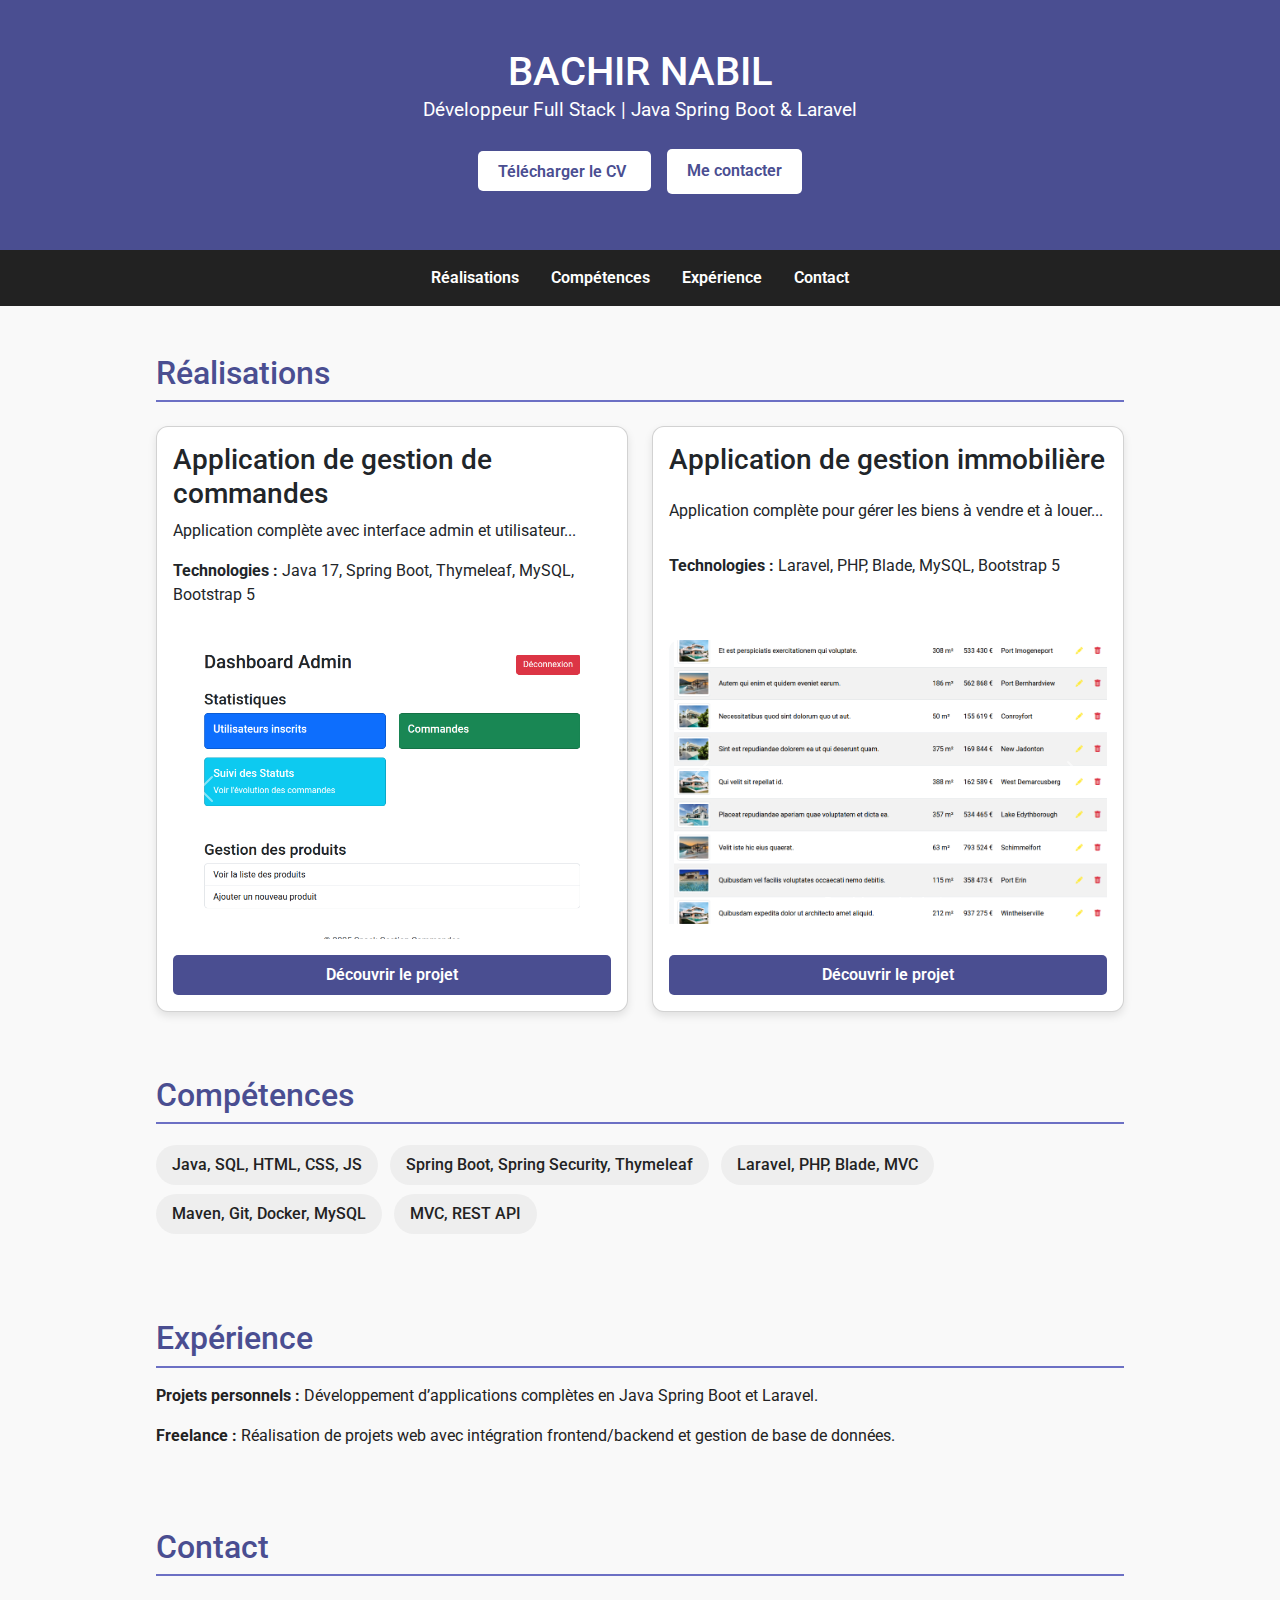
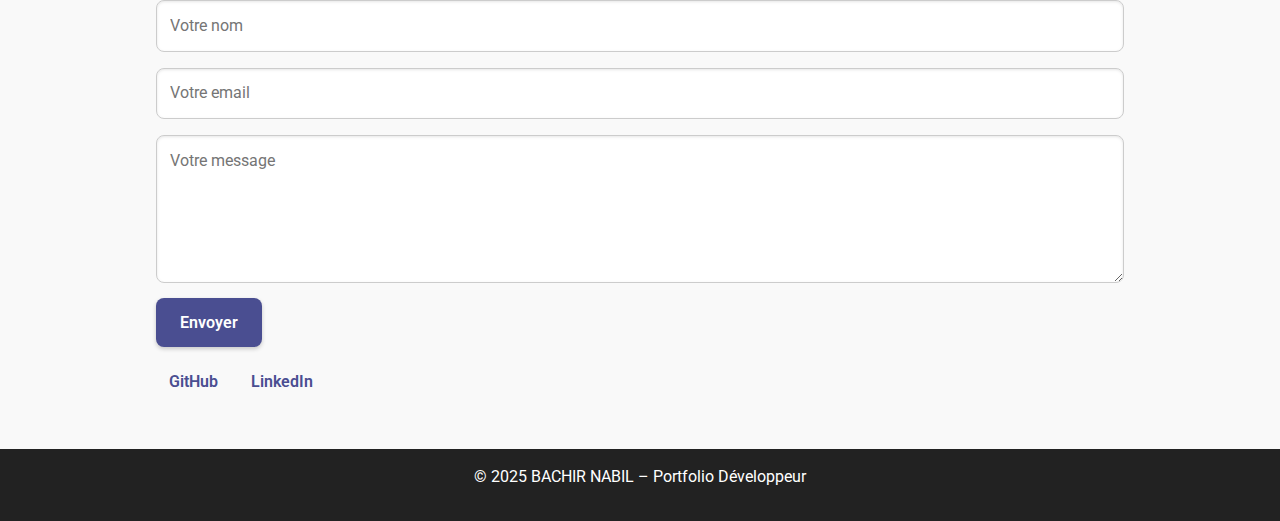
<file: index.html>
<!DOCTYPE html>
<html lang="fr">
<head>
  <meta charset="UTF-8">
  <meta name="viewport" content="width=device-width, initial-scale=1.0">
  <title>Portfolio Développeur – BACHIR NABIL</title>

  <link href="https://fonts.googleapis.com/css2?family=Poppins:wght@400;600&family=Roboto:wght@400;500&display=swap" rel="stylesheet">

  <link href="https://cdn.jsdelivr.net/npm/bootstrap@5.3.0/dist/css/bootstrap.min.css" rel="stylesheet">

  <link rel="stylesheet" href="style.css">

</head>
<body>

  <header>
    <h1>BACHIR NABIL</h1>
    <p>Développeur Full Stack | Java Spring Boot & Laravel</p>
    <div class="boutons-header">
     <!-- Bouton principal : téléchargement direct si possible -->
      <!-- Bouton CV -->
    <!-- Pour PC : téléchargement -->
<!-- Pour PC : téléchargement -->
<!-- Pour PC : téléchargement -->
<!-- Bouton CV unique, compatible PC et mobile -->
<!-- Pour PC : téléchargement -->
<a href="assets/CV.pdf" class="btn d-none d-md-inline" download="CV_Bachir_Nabil.pdf">
  Télécharger le CV
</a>

<!-- Pour mobile : ouverture dans un nouvel onglet -->
<a href="assets/CV.pdf" class="btn d-inline d-md-none" target="_blank" rel="noopener noreferrer">
  Ouvrir le CV
</a>








      <a href="#contact" class="btn">Me contacter</a>
    </div>
  </header>

  <nav>
    <a href="#projets">Réalisations</a>
    <a href="#competences">Compétences</a>
    <a href="#experience">Expérience</a>
    <a href="#contact">Contact</a>
  </nav>

  <section id="projets">
    <h2>Réalisations</h2>
    <div class="grid">

      <div class="card">
        <h3>Application de gestion de commandes</h3>
        <p>Application complète avec interface admin et utilisateur...</p>
        <p><strong>Technologies :</strong> Java 17, Spring Boot, Thymeleaf, MySQL, Bootstrap 5</p>

        <div id="carouselProjet1" class="carousel slide mt-3" data-bs-ride="carousel" data-bs-interval="3000">
          <div class="carousel-inner">
            <div class="carousel-item active">
              <img src="assets/projet1-dashboard.png" class="d-block w-100" alt="Dashboard Admin">
              <div class="carousel-caption">Dashboard Admin</div>
            </div>
            <div class="carousel-item">
              <img src="assets/projet1-produits.png" class="d-block w-100" alt="Gestion produits">
              <div class="carousel-caption">Gestion produits</div>
            </div>
            <div class="carousel-item">
              <img src="assets/projet1-accueil.png" class="d-block w-100" alt="Accueil utilisateur">
              <div class="carousel-caption">Accueil utilisateur</div>
            </div>
          </div>

          <button class="carousel-control-prev" type="button" data-bs-target="#carouselProjet1" data-bs-slide="prev">
            <span class="carousel-control-prev-icon"></span>
            <span class="visually-hidden">Précédent</span>
          </button>
          <button class="carousel-control-next" type="button" data-bs-target="#carouselProjet1" data-bs-slide="next">
            <span class="carousel-control-next-icon"></span>
            <span class="visually-hidden">Suivant</span>
          </button>
        </div>

        <a href="projet1.html" class="btn-projet mt-3">Découvrir le projet</a>
      </div>

      <div class="card">
        <h3>Application de gestion immobilière</h3>
        <p>Application complète pour gérer les biens à vendre et à louer...</p>
        <p><strong>Technologies :</strong> Laravel, PHP, Blade, MySQL, Bootstrap 5</p>

        <div id="carouselProjet2" class="carousel slide mt-3" data-bs-ride="carousel" data-bs-interval="3000">
          <div class="carousel-inner">
            <div class="carousel-item active">
              <img src="assets/properties/maison1.png" class="d-block w-100" alt="Dashboard Admin">
              <div class="carousel-caption">Dashboard Admin</div>
            </div>
            <div class="carousel-item">
              <img src="assets/properties/maison2.png" class="d-block w-100" alt="Liste des biens">
              <div class="carousel-caption">Liste des biens</div>
            </div>
            <div class="carousel-item">
              <img src="assets/properties/maison3.png" class="d-block w-100" alt="Page détail">
              <div class="carousel-caption">Page détail</div>
            </div>
          </div>

          <button class="carousel-control-prev" type="button" data-bs-target="#carouselProjet2" data-bs-slide="prev">
            <span class="carousel-control-prev-icon"></span>
            <span class="visually-hidden">Précédent</span>
          </button>
          <button class="carousel-control-next" type="button" data-bs-target="#carouselProjet2" data-bs-slide="next">
            <span class="carousel-control-next-icon"></span>
            <span class="visually-hidden">Suivant</span>
          </button>
        </div>

        <a href="projet2.html" class="btn-projet mt-3">Découvrir le projet</a>
      </div>

    </div>
  </section>

  <section id="competences">
    <h2>Compétences</h2>
    <ul>
      <li>Java, SQL, HTML, CSS, JS</li>
      <li>Spring Boot, Spring Security, Thymeleaf</li>
      <li>Laravel, PHP, Blade, MVC</li>
      <li>Maven, Git, Docker, MySQL</li>
      <li>MVC, REST API</li>
    </ul>
  </section>

  <section id="experience">
    <h2>Expérience</h2>
    <p><strong>Projets personnels :</strong> Développement d’applications complètes en Java Spring Boot et Laravel.</p>
    <p><strong>Freelance :</strong> Réalisation de projets web avec intégration frontend/backend et gestion de base de données.</p>
  </section>

 <section id="contact">
  <h2>Contact</h2>
  <form id="contact-form" class="contact-form" action="https://formspree.io/f/mandzoaa" method="POST">
    <input type="text" name="name" placeholder="Votre nom" required>
    <input type="email" name="email" placeholder="Votre email" required>
    <textarea name="message" rows="5" placeholder="Votre message" required></textarea>
    <button type="submit">Envoyer</button>
  </form>
  <p id="form-message" style="display:none; color:green; margin-top:10px;">
    Merci ! Votre message a été envoyé.
  </p>
  <div class="liens-contact mt-3">
    <a href="https://github.com/nabilBac" target="_blank" class="btn">GitHub</a>
    <a href="https://www.linkedin.com/in/nabil-bachir-8bb660268" target="_blank">LinkedIn</a>



  </div>
</section>

<script>
  const form = document.getElementById('contact-form');
  const message = document.getElementById('form-message');

  form.addEventListener('submit', async (e) => {
    e.preventDefault(); // empêche le rechargement de la page
    const data = new FormData(form);

    try {
      const response = await fetch(form.action, {
        method: form.method,
        body: data,
        headers: { 'Accept': 'application/json' }
      });

      if (response.ok) {
        form.reset(); // vide le formulaire
        message.style.display = 'block'; // affiche le message de confirmation
      } else {
        alert('Oups, une erreur est survenue. Veuillez réessayer.');
      }
    } catch (error) {
      alert('Erreur réseau. Veuillez réessayer plus tard.');
    }
  });
</script>



  <footer>
    <p>© 2025 BACHIR NABIL – Portfolio Développeur</p>
  </footer>

  <script src="https://cdn.jsdelivr.net/npm/bootstrap@5.3.0/dist/js/bootstrap.bundle.min.js"></script>
</body>
</html>
</file>
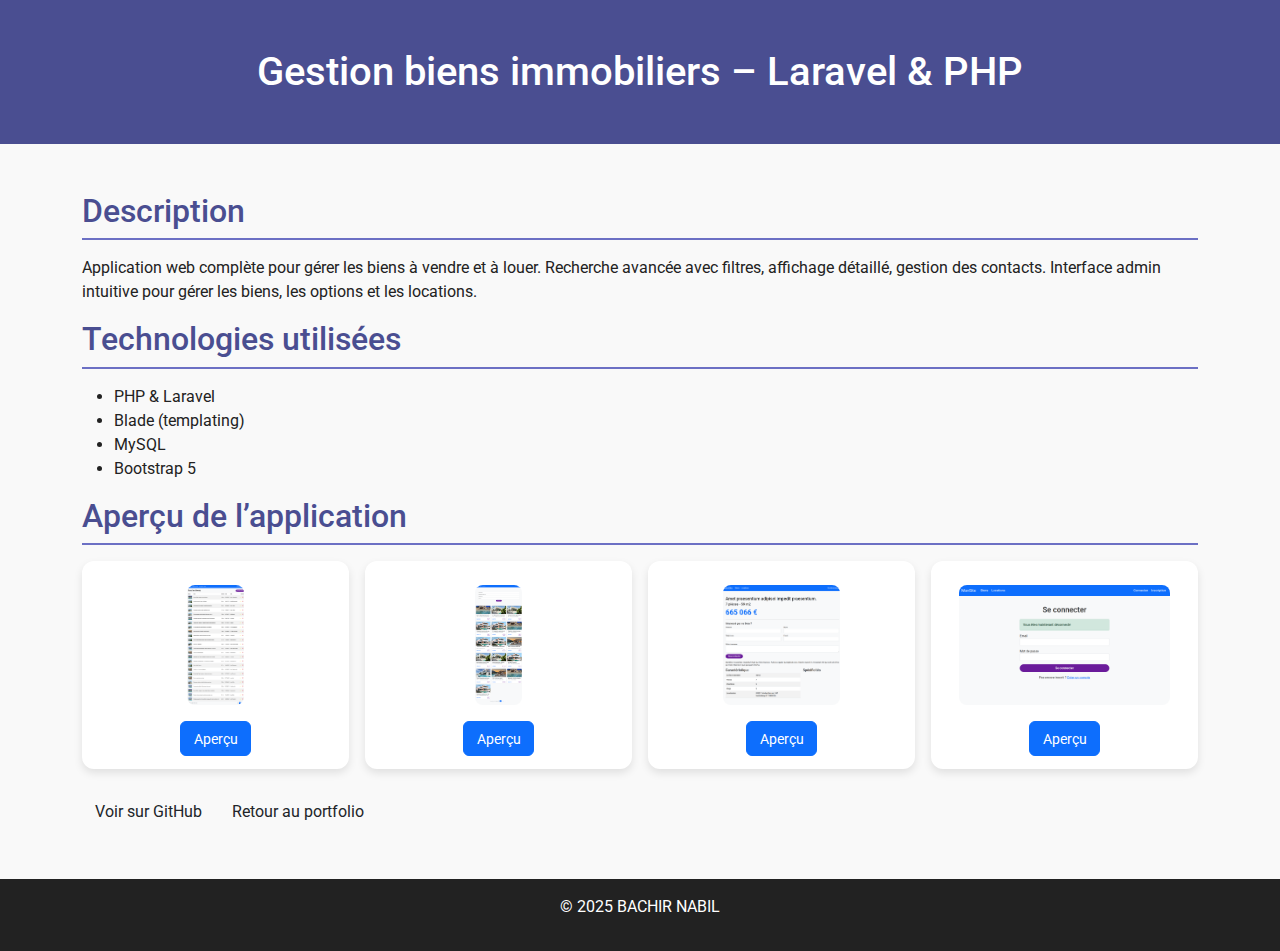
<file: projet2.html>
<!DOCTYPE html>
<html lang="fr">
<head>
  <meta charset="UTF-8">
  <meta name="viewport" content="width=device-width, initial-scale=1.0">
  <title>Gestion biens immobiliers – Laravel & PHP</title>

  <!-- Google Fonts -->
  <link href="https://fonts.googleapis.com/css2?family=Poppins:wght@400;600&family=Roboto:wght@400;500&display=swap" rel="stylesheet">
  <!-- Bootstrap CSS -->
  <link href="https://cdn.jsdelivr.net/npm/bootstrap@5.3.0/dist/css/bootstrap.min.css" rel="stylesheet">
  <!-- CSS personnalisé -->
  <link rel="stylesheet" href="style.css">
</head>
<body>

  <header>
    <h1>Gestion biens immobiliers – Laravel & PHP</h1>
  </header>

  <main class="container my-5">
    <h2>Description</h2>
    <p>
      Application web complète pour gérer les biens à vendre et à louer. 
      Recherche avancée avec filtres, affichage détaillé, gestion des contacts.
      Interface admin intuitive pour gérer les biens, les options et les locations.
    </p>

    <h2>Technologies utilisées</h2>
    <ul>
      <li>PHP & Laravel</li>
      <li>Blade (templating)</li>
      <li>MySQL</li>
      <li>Bootstrap 5</li>
    </ul>

    <h2>Aperçu de l’application</h2>
    <div class="screenshots">
      <div class="screenshot-card">
        <img src="assets/properties/maison1.png" alt="Dashboard Admin">
        <button type="button" class="btn btn-sm btn-primary mt-2" data-bs-toggle="modal" data-bs-target="#modalMaison1">Aperçu</button>
      </div>
      <div class="screenshot-card">
        <img src="assets/properties/maison2.png" alt="Liste des biens">
        <button type="button" class="btn btn-sm btn-primary mt-2" data-bs-toggle="modal" data-bs-target="#modalMaison2">Aperçu</button>
      </div>
      <div class="screenshot-card">
        <img src="assets/properties/maison3.png" alt="Page détail">
        <button type="button" class="btn btn-sm btn-primary mt-2" data-bs-toggle="modal" data-bs-target="#modalMaison3">Aperçu</button>
      </div>
      <div class="screenshot-card">
        <img src="assets/properties/maison4.png" alt="Formulaire admin">
        <button type="button" class="btn btn-sm btn-primary mt-2" data-bs-toggle="modal" data-bs-target="#modalMaison4">Aperçu</button>
      </div>
     
    </div>

    <div class="mt-4">
      <a href="https://github.com/nabilBac" target="_blank" class="btn">Voir sur GitHub</a>

      <a href="index.html" class="btn">Retour au portfolio</a>
    </div>
  </main>

  <footer>
    <p>© 2025 BACHIR NABIL</p>
  </footer>

  <!-- === MODALS === -->
  <!-- Modal Maison1 -->
  <div class="modal fade" id="modalMaison1" tabindex="-1" aria-hidden="true">
    <div class="modal-dialog modal-dialog-centered modal-lg">
      <div class="modal-content">
        <div class="modal-body p-0">
          <img src="assets/properties/maison1.png" class="img-fluid" alt="Dashboard Admin">
        </div>
        <div class="modal-footer">
          <button type="button" class="btn btn-secondary" data-bs-dismiss="modal">Fermer</button>
        </div>
      </div>
    </div>
  </div>

  <!-- Modal Maison2 -->
  <div class="modal fade" id="modalMaison2" tabindex="-1" aria-hidden="true">
    <div class="modal-dialog modal-dialog-centered modal-lg">
      <div class="modal-content">
        <div class="modal-body p-0">
          <img src="assets/properties/maison2.png" class="img-fluid" alt="Liste des biens">
        </div>
        <div class="modal-footer">
          <button type="button" class="btn btn-secondary" data-bs-dismiss="modal">Fermer</button>
        </div>
      </div>
    </div>
  </div>

  <!-- Modal Maison3 -->
  <div class="modal fade" id="modalMaison3" tabindex="-1" aria-hidden="true">
    <div class="modal-dialog modal-dialog-centered modal-lg">
      <div class="modal-content">
        <div class="modal-body p-0">
          <img src="assets/properties/maison3.png" class="img-fluid" alt="Page détail">
        </div>
        <div class="modal-footer">
          <button type="button" class="btn btn-secondary" data-bs-dismiss="modal">Fermer</button>
        </div>
      </div>
    </div>
  </div>

  <!-- Modal Maison4 -->
  <div class="modal fade" id="modalMaison4" tabindex="-1" aria-hidden="true">
    <div class="modal-dialog modal-dialog-centered modal-lg">
      <div class="modal-content">
        <div class="modal-body p-0">
          <img src="assets/properties/maison4.png" class="img-fluid" alt="Formulaire admin">
        </div>
        <div class="modal-footer">
          <button type="button" class="btn btn-secondary" data-bs-dismiss="modal">Fermer</button>
        </div>
      </div>
    </div>
  </div>

  <!-- Modal Maison5 -->
  

  <!-- Bootstrap JS -->
  <script src="https://cdn.jsdelivr.net/npm/bootstrap@5.3.0/dist/js/bootstrap.bundle.min.js"></script>
</body>
</html>
</file>
<file: style.css>
:root {
  --accent: #4a4e91;
  --accent-light: #6c70c4;
  --light: #f9f9f9;
  --dark: #222;
}

/* Inclut padding et border dans la largeur */
* {
  box-sizing: border-box;
  margin: 0;
  padding: 0;
}

/* Bloque tout scroll horizontal global */
html, body {
  font-family: 'Roboto', Arial, sans-serif;
  background: var(--light);
  color: var(--dark);
  overflow-x: hidden;
  overscroll-behavior-x: none;
}

/* Header */
header {
  background: var(--accent);
  color: white;
  text-align: center;
  padding: 3rem 1rem;
}
.photo-profil {
  width: 120px;
  border-radius: 50%;
  margin-bottom: 1rem;
  border: 3px solid white;
}
header h1 {
  margin: 0;
  font-size: 2.5rem;
}
header p {
  font-size: 1.2rem;
  margin-bottom: 1rem;
}
.boutons-header .btn {
  margin: 0.5rem;
  padding: 0.6rem 1.2rem;
  background: white;
  color: var(--accent);
  border-radius: 5px;
  text-decoration: none;
  font-weight: 600;
  transition: 0.3s;
}

.boutons-header .btn:hover {
  background: var(--accent-light);
  color: white;
}

/* Navigation */
nav {
  background: var(--dark);
  display: flex;
  justify-content: center;
  flex-wrap: wrap;
  padding: 0.5rem;
}
nav a {
  color: white;
  text-decoration: none;
  margin: 0.5rem 1rem;
  font-weight: 600;
  transition: 0.3s;
}
nav a:hover {
  color: var(--accent-light);
}

/* Sections */
section {
  max-width: 1000px;
  margin: 2rem auto;
  padding: 1rem;
}
h2 {
  color: var(--accent);
  border-bottom: 2px solid var(--accent-light);
  padding-bottom: 0.5rem;
  margin-bottom: 1rem;
}

/* Grilles et cartes */
.grid {
  display: grid;
  grid-template-columns: repeat(auto-fit, minmax(280px, 1fr));
  gap: 1.5rem;
  margin-top: 1.5rem;
}

/* Cartes projets / screenshots */
.card, .screenshot-card {
  background: white;
  border-radius: 12px;
  padding: 1rem;
  box-shadow: 0 4px 8px rgba(0,0,0,0.1);
  transition: transform 0.3s, box-shadow 0.3s;
  display: flex;
  flex-direction: column;
  justify-content: space-between;
}

/* Hover effets cartes */
.card:hover, .screenshot-card:hover {
  transform: translateY(-5px);
  box-shadow: 0 6px 15px rgba(0,0,0,0.2);
}

/* Images dans cartes */
.card img, .screenshot-card img {
  display: block;
  max-width: 100%;
  height: auto;
  border-radius: 10px;
  margin: 1rem auto;
  object-fit: contain;
}
.card img:hover, .screenshot-card img:hover {
  transform: scale(1.05);
  transition: transform 0.3s;
}

/* Boutons projets */
.btn-projet {
  display: inline-block;
  margin-top: 0.5rem;
  padding: 0.5rem 1rem;
  background: var(--accent);
  color: white;
  text-decoration: none;
  border-radius: 5px;
  font-weight: 600;
  text-align: center;
  transition: 0.3s;
}
.btn-projet:hover {
  background: var(--accent-light);
}

/* Compétences */
#competences ul {
  list-style: none;
  padding: 0;
}
#competences li {
  background: #eee;
  display: inline-block;
  margin: 0.3rem 0.5rem 0.3rem 0;
  padding: 0.5rem 1rem;
  border-radius: 20px;
  font-weight: 500;
}

/* Formulaire contact */
.contact-form input, .contact-form textarea {
  width: 100%;
  padding: 0.8rem;
  margin: 0.5rem 0;
  border: 1px solid #ccc;
  border-radius: 8px;
  box-shadow: inset 0 1px 3px rgba(0,0,0,0.1);
}
.contact-form button {
  background: var(--accent);
  color: white;
  padding: 0.8rem 1.5rem;
  border: none;
  border-radius: 8px;
  cursor: pointer;
  box-shadow: 0 2px 4px rgba(0,0,0,0.2);
  font-weight: 600;
  transition: 0.3s;
}
.contact-form button:hover {
  background: var(--accent-light);
}

/* Liens contact */
.liens-contact a {
  margin-right: 1rem;
  text-decoration: none;
  color: var(--accent);
  font-weight: 600;
  transition: 0.3s;
}
.liens-contact a:hover {
  color: var(--accent-light);
}

/* Pied de page */
footer {
  background: var(--dark);
  color: white;
  text-align: center;
  padding: 1rem;
  margin-top: 2rem;
}

/* === Carrousels : images centrées et taille limitée === */
.carousel-inner {
  max-height: 300px;
}

.carousel-inner img {
  object-fit: cover;   /* remplissage complet */
  height: 300px;       /* hauteur uniforme */
  width: 100%;         /* largeur pleine */
}
.screenshots { 
  display: grid;
  grid-template-columns: repeat(auto-fit, minmax(220px, 1fr));
  gap: 1rem;
}

.screenshot-card {
  background: white;
  border-radius: 12px;
  padding: 0.5rem;
  box-shadow: 0 4px 8px rgba(0,0,0,0.1);
  display: flex;
  flex-direction: column;
  justify-content: flex-start; /* image en haut, bouton en bas */
  align-items: center;
  overflow: hidden;
  height: auto;
}

.screenshot-card img {
  max-height: 120px;  /* hauteur uniforme pour toutes les images */
  width: auto;
  max-width: 100%;
  object-fit: contain;
  border-radius: 8px;
  margin-bottom: 0.5rem;
  transition: transform 0.3s;
}

.screenshot-card img:hover {
  transform: scale(1.05);
}

.screenshot-card button {
  width: auto;
  padding: 0.4rem 0.8rem;
  border-radius: 6px;
  font-size: 0.85rem;
  cursor: pointer;
  text-align: center;
  margin-bottom: 0.3rem;
}

/* Mobile */
@media (max-width: 768px) {
  .screenshot-card img {
    max-height: 100px;
  }
}


/* Responsive mobile */
@media (max-width: 768px) {
  nav {
    flex-direction: column;
  }
  .card, .screenshot-card {
    padding: 0.8rem;
  }
  .btn-projet {
    width: 100%;
  }
  .carousel-inner img {
    height: 200px; /* hauteur réduite sur mobile */
  }
}
</file>
